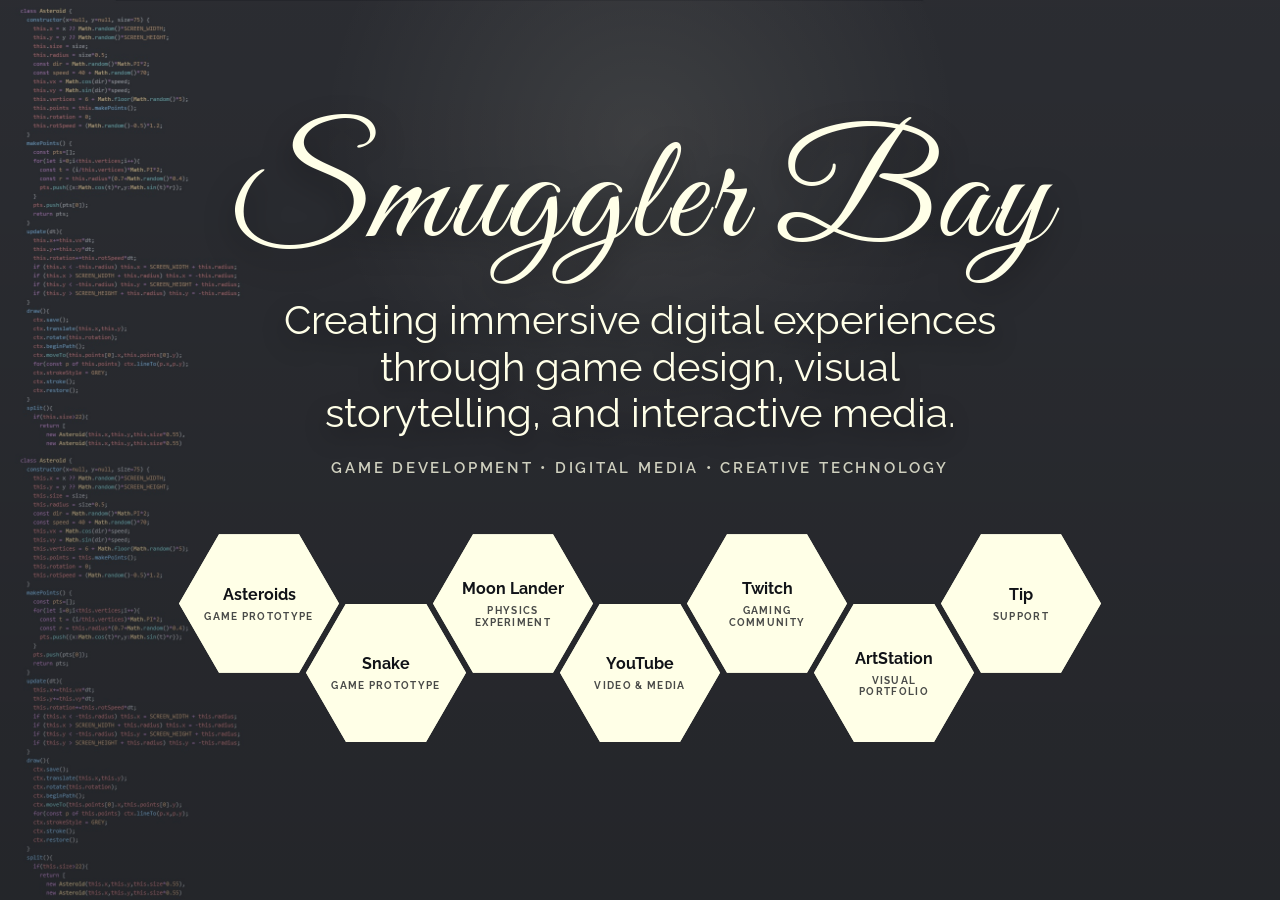
<file: index.html>
<!DOCTYPE html>
<html lang="en">
<head>
  <meta charset="utf-8" />
  <meta name="viewport" content="width=device-width, initial-scale=1" />
  <title>Smuggler Bay | Piotr Mazurek Portfolio</title>
  <meta name="description" content="Piotr Mazurek's portfolio for game design, visual storytelling, interactive media, and creative technology.">
  <link href="https://fonts.googleapis.com/css2?family=Great+Vibes&family=Raleway:wght@400;500;600;700&display=swap" rel="stylesheet">
  <link rel="stylesheet" href="style.css">
</head>

<body class="home" id="Home">
  <main class="centered" aria-label="Smuggler Bay portfolio homepage">
    <section class="hero">
      <div class="title">Smuggler Bay</div>

      <p class="tagline">
        Creating immersive digital experiences through game design, visual storytelling, and interactive media.
      </p>

      <p class="subtagline">
        Game development • Digital media • Creative technology
      </p>
    </section>

    <ul id="source" class="hidden-list">
      <li>
        <a href="asteroids.html"
           data-label="Game Prototype"
           data-preview="https://media0.giphy.com/media/v1.Y2lkPTc5MGI3NjExYTBjODN4a3JmM3VnY21wbncyOHhnemR4aHhlc3FsaXVlZnl2amxpbyZlcD12MV9pbnRlcm5hbF9naWZfYnlfaWQmY3Q9Zw/W5g5W5hMkzrJQDpN3P/giphy.gif">
          Asteroids
        </a>
      </li>
      <li>
        <a href="snake.html"
           data-label="Game Prototype"
           data-preview="https://media3.giphy.com/media/v1.Y2lkPTc5MGI3NjExN3pndzBoZzJrcjYzMDM3NHFuMjN3NDVjMnE0aXg3czM3Y2xkd3ppMyZlcD12MV9pbnRlcm5hbF9naWZfYnlfaWQmY3Q9Zw/vvW9GuxsGM4lcjqypz/giphy.gif">
          Snake
        </a>
      </li>
      <li>
        <a href="moon lander.html"
           data-label="Physics Experiment"
           data-preview="https://media1.giphy.com/media/v1.Y2lkPTc5MGI3NjExd2s2ZmQ5eDNjb24wNGV5ODY3eGk0dnc1MXpmdGt6dHljYmNoZWk4eiZlcD12MV9pbnRlcm5hbF9naWZfYnlfaWQmY3Q9Zw/Y47mXclXMl6fkbe1WI/giphy.gif">
          Moon Lander
        </a>
      </li>
      <li>
        <a href="https://www.youtube.com/@ShinzoSin"
           target="_blank"
           rel="noopener noreferrer"
           data-label="Video & Media"
           data-preview="https://media4.giphy.com/media/v1.Y2lkPTc5MGI3NjExNDcwOGRvMDBxNXY1aTdpdnp3cnZrNzliN2xzMmJqM2VkZjY0azBndCZlcD12MV9pbnRlcm5hbF9naWZfYnlfaWQmY3Q9Zw/gmETs8k6lI3uIVYcQy/giphy.gif">
          YouTube
        </a>
      </li>
      <li>
        <a href="https://www.twitch.tv/shinzosin"
           target="_blank"
           rel="noopener noreferrer"
           data-label="Gaming Community"
           data-preview="https://media4.giphy.com/media/v1.Y2lkPTc5MGI3NjExMDJmYWVvdHg2OTRmdGNtdGNtNXkxNnl3MHV3dzJxdXNwamF1NGQwYSZlcD12MV9pbnRlcm5hbF9naWZfYnlfaWQmY3Q9cw/ObptjhENvMtMi2bhdv/giphy.gif">
          Twitch
        </a>
      </li>
      <li>
        <a href="https://www.artstation.com/shinzosin"
           target="_blank"
           rel="noopener noreferrer"
           data-label="Visual Portfolio"
           data-preview="https://media0.giphy.com/media/v1.Y2lkPTc5MGI3NjExNGRibnBlazBpeDNneXh2b2J6OThuZTM5NzJ2MG1rMDMyNjZvYjI0cyZlcD12MV9pbnRlcm5hbF9naWZfYnlfaWQmY3Q9Zw/d31vTpVi1LAcDvdm/giphy.gif">
          ArtStation
        </a>
      </li>
      <li>
        <a href="https://buymeacoffee.com/shinzosin"
           target="_blank"
           rel="noopener noreferrer"
           data-label="Support"
           data-preview="https://media.giphy.com/media/3oriO0OEd9QIDdllqo/giphy.gif">
          Tip
        </a>
      </li>
    </ul>

    <nav class="honeycomb-wrap" aria-label="Portfolio links">
      <div id="honeycomb"></div>
    </nav>
  </main>

  <script>
    const list = document.querySelectorAll('#source li a');
    const honey = document.getElementById('honeycomb');
    const wrap = document.querySelector('.honeycomb-wrap');

    function buildHexes() {
      honey.innerHTML = '';

      list.forEach(a => {
        const div = document.createElement('div');
        div.className = 'hex';
        div.dataset.preview = a.dataset.preview || '';

        const link = document.createElement('a');
        link.href = a.href;
        link.target = a.target;
        link.rel = a.rel;

        const title = document.createElement('span');
        title.textContent = a.textContent.trim();

        const label = document.createElement('span');
        label.className = 'hex-label';
        label.textContent = a.dataset.label || 'Portfolio';

        link.appendChild(title);
        link.appendChild(label);
        div.appendChild(link);
        honey.appendChild(div);
      });

      layout();
    }

    function layout() {
      const hexW = parseFloat(getComputedStyle(document.documentElement).getPropertyValue('--hex-w'));
      const hexH = hexW * 0.866;
      const gap = parseFloat(getComputedStyle(document.documentElement).getPropertyValue('--gap')) || 12;
      const tiles = honey.children;
      const cols = Math.max(1, Math.floor(wrap.clientWidth / (hexW * 0.75 + gap)));

      let maxX = 0;

      for (let i = 0; i < tiles.length; i++) {
        const col = i % cols;
        const row = Math.floor(i / cols);
        const x = col * (hexW * 0.75 + gap / 2);
        const y = row * (hexH + gap / 2) + ((col % 2) * (hexH / 2));

        tiles[i].style.left = x + 'px';
        tiles[i].style.top = y + 'px';
        maxX = Math.max(maxX, x);
      }

      const totalRows = Math.ceil(tiles.length / cols);
      const height = totalRows * (hexH + gap / 2) + hexH / 2;
      const totalWidth = maxX + hexW;

      honey.style.height = height + 'px';
      honey.style.width = totalWidth + 'px';
    }

    honey.addEventListener('mouseenter', e => {
      const hex = e.target.closest('.hex');
      if (!hex || !hex.dataset.preview) return;
      hex.style.backgroundImage = `url('${hex.dataset.preview}')`;
    }, true);

    honey.addEventListener('mouseleave', e => {
      const hex = e.target.closest('.hex');
      if (!hex) return;
      hex.style.backgroundImage = '';
    }, true);

    window.addEventListener('resize', layout);
    buildHexes();
  </script>
</body>
</html>
</file>
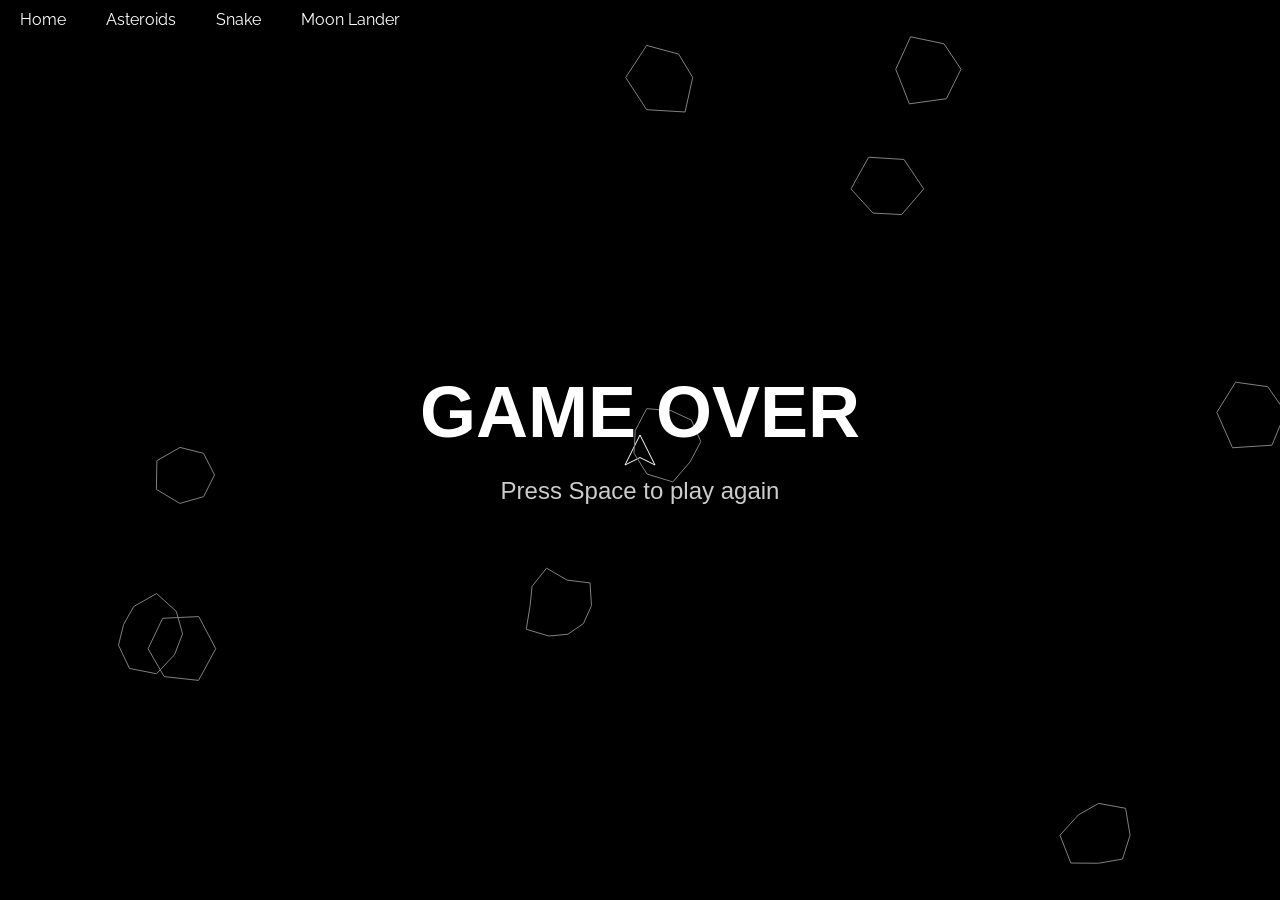
<file: asteroids.html>
<!DOCTYPE html>
<html lang="en">
<head>
  <meta charset="UTF-8" />
  <meta name="viewport" content="width=device-width, initial-scale=1.0"/>
  <title>Asteroids</title>
  <style>
    html, body {
      margin: 0;
      padding: 0;
      background: black;
      color: white;
      overflow: hidden;
      height: 100%;
      width: 100%;
    }

    /* ✅ Simple text links for navbar */
    .navbar {
      position: absolute;
      padding: 10px 100px;
      width: 100%;
      z-index: 10;
    }
    .navbar a {
      color: white;
      text-decoration: none;
      margin: 0 20px;
    }
    .navbar a:hover {
      text-decoration: underline;
    }

    /* ✅ Canvas fills full screen */
    canvas {
      display: block;
      position: absolute;
      top: 0;
      left: 0;
      width: 100vw;
      height: 100vh;
      background: black;
    }

    /* ✅ Overlay for win/lose messages */
    .overlay {
      position: absolute;
      inset: 0;
      display: flex;
      flex-direction: column;
      align-items: center;
      justify-content: center;
      pointer-events: none;
      text-align: center;
      color: white;
      font-family: Arial, sans-serif;
      z-index: 5;
    }
    .overlay h1 {
      font-size: 72px;
      margin: 0;
    }
    .overlay p {
      font-size: 24px;
      opacity: 0.8;
    }
  </style>
  <link href="https://fonts.googleapis.com/css2?family=Great+Vibes&family=Raleway&display=swap" rel="stylesheet">
  <link rel="stylesheet" href="style.css">
</head>
<body>
  <div class="navbar">
    <a href="index.html" class="navbar-button">Home</a>
    <a href="asteroids.html" class="navbar-button">Asteroids</a>
    <a href="snake.html" class="navbar-button">Snake</a>
    <a href="moon lander.html" class="navbar-button">Moon Lander</a>
  </div>

  <canvas id="gameCanvas"></canvas>
  <div class="overlay" id="overlay"></div>

  <script>
    const canvas = document.getElementById("gameCanvas");
    const ctx = canvas.getContext("2d");
    const overlay = document.getElementById("overlay");

    const keys = {};
    document.addEventListener("keydown", (e) => {
      keys[e.key] = true;
      if ((e.key === " " || e.code === "Space") && (gameOver || gameWon)) resetGame();
      if (["ArrowUp","ArrowDown","ArrowLeft","ArrowRight"," "].includes(e.key)) e.preventDefault();
    });
    document.addEventListener("keyup", (e) => keys[e.key] = false);

    let SCREEN_WIDTH = window.innerWidth;
    let SCREEN_HEIGHT = window.innerHeight;

    function resizeCanvas() {
      SCREEN_WIDTH = window.innerWidth;
      SCREEN_HEIGHT = window.innerHeight;
      canvas.width = SCREEN_WIDTH;
      canvas.height = SCREEN_HEIGHT;
    }
    window.addEventListener("resize", resizeCanvas);
    resizeCanvas();

    const WHITE = "white";
    const GREY = "grey";
    const toRad = d => d * Math.PI / 180;
    const dist = (x1,y1,x2,y2)=>Math.hypot(x2-x1,y2-y1);

    let player, projectiles, asteroids, gameOver, gameWon, lastTime = 0;

    class Player {
      constructor() {
        this.x = SCREEN_WIDTH/2;
        this.y = SCREEN_HEIGHT/2;
        this.angle = 0;
        this.vx = 0;
        this.vy = 0;
        this.turnSpeed = 240;
        this.thrust = 200;
        this.radius = 12;
        this.width = 30;
        this.height = 30;
        this.shootDelay = 0.18;
        this.timeSinceLastShot = 0;
      }

      update(dt) {
        if (keys["ArrowLeft"]) this.angle -= this.turnSpeed * dt;
        if (keys["ArrowRight"]) this.angle += this.turnSpeed * dt;

        if (keys["ArrowUp"]) {
          const r = toRad(this.angle - 90);
          this.vx += Math.cos(r) * this.thrust * dt;
          this.vy += Math.sin(r) * this.thrust * dt;
        }

        this.x += this.vx * dt;
        this.y += this.vy * dt;

        // Wrap around screen edges
        if (this.x < -this.radius) this.x = SCREEN_WIDTH + this.radius;
        if (this.x > SCREEN_WIDTH + this.radius) this.x = -this.radius;
        if (this.y < -this.radius) this.y = SCREEN_HEIGHT + this.radius;
        if (this.y > SCREEN_HEIGHT + this.radius) this.y = -this.radius;

        this.timeSinceLastShot += dt;
        if (keys[" "]) this.shoot();
      }

      shoot() {
        if (this.timeSinceLastShot >= this.shootDelay) {
          const r = toRad(this.angle - 90);
          projectiles.push(new Projectile(this.x, this.y, r));
          this.timeSinceLastShot = 0;
        }
      }

      draw() {
        ctx.save();
        ctx.translate(this.x, this.y);
        ctx.rotate(toRad(this.angle));
        ctx.beginPath();
        ctx.moveTo(0, -this.height / 2);
        ctx.lineTo(-this.width / 2, this.height / 2);
        ctx.lineTo(0, this.height / 4);
        ctx.lineTo(this.width / 2, this.height / 2);
        ctx.closePath();
        ctx.strokeStyle = WHITE;
        ctx.stroke();
        ctx.restore();
      }
    }

    class Projectile {
      constructor(x,y,angle) {
        this.x = x; this.y = y; this.angle = angle;
        this.speed = 560;
        this.r = 3;
        this.life = 1.2;
      }
      update(dt) {
        this.x += Math.cos(this.angle) * this.speed * dt;
        this.y += Math.sin(this.angle) * this.speed * dt;
        this.life -= dt;
        if (this.life <= 0) this.dead = true;
        if (this.x < -10 || this.x > SCREEN_WIDTH+10 || this.y < -10 || this.y > SCREEN_HEIGHT+10) this.dead = true;
      }
      draw() {
        ctx.beginPath();
        ctx.arc(this.x, this.y, this.r, 0, Math.PI*2);
        ctx.strokeStyle = WHITE;
        ctx.stroke();
      }
    }

    class Asteroid {
      constructor(x=null, y=null, size=75) {
        this.x = x ?? Math.random()*SCREEN_WIDTH;
        this.y = y ?? Math.random()*SCREEN_HEIGHT;
        this.size = size;
        this.radius = size*0.5;
        const dir = Math.random()*Math.PI*2;
        const speed = 40 + Math.random()*70;
        this.vx = Math.cos(dir)*speed;
        this.vy = Math.sin(dir)*speed;
        this.vertices = 6 + Math.floor(Math.random()*5);
        this.points = this.makePoints();
        this.rotation = 0;
        this.rotSpeed = (Math.random()-0.5)*1.2;
      }
      makePoints() {
        const pts=[];
        for(let i=0;i<this.vertices;i++){
          const t = (i/this.vertices)*Math.PI*2;
          const r = this.radius*(0.7+Math.random()*0.4);
          pts.push({x:Math.cos(t)*r,y:Math.sin(t)*r});
        }
        pts.push(pts[0]);
        return pts;
      }
      update(dt){
        this.x+=this.vx*dt;
        this.y+=this.vy*dt;
        this.rotation+=this.rotSpeed*dt;
        if (this.x < -this.radius) this.x = SCREEN_WIDTH + this.radius;
        if (this.x > SCREEN_WIDTH + this.radius) this.x = -this.radius;
        if (this.y < -this.radius) this.y = SCREEN_HEIGHT + this.radius;
        if (this.y > SCREEN_HEIGHT + this.radius) this.y = -this.radius;
      }
      draw(){
        ctx.save();
        ctx.translate(this.x,this.y);
        ctx.rotate(this.rotation);
        ctx.beginPath();
        ctx.moveTo(this.points[0].x,this.points[0].y);
        for(const p of this.points) ctx.lineTo(p.x,p.y);
        ctx.strokeStyle = GREY;
        ctx.stroke();
        ctx.restore();
      }
      split(){
        if(this.size>22){
          return [
            new Asteroid(this.x,this.y,this.size*0.55),
            new Asteroid(this.x,this.y,this.size*0.55)
          ];
        }
        return [];
      }
    }

    function resetGame(){
      player = new Player();
      projectiles = [];
      asteroids = Array.from({length:10}, ()=>new Asteroid());
      gameOver = false; gameWon = false;
      overlay.innerHTML = "";
      lastTime = 0;
    }

    function update(ts){
      if(!lastTime) lastTime=ts;
      const dt = Math.min((ts-lastTime)/1000,0.05);
      lastTime=ts;

      if(!gameOver && !gameWon){
        player.update(dt);
        for(const p of projectiles)p.update(dt);
        for(const a of asteroids)a.update(dt);

        for(const a of asteroids){
          if(dist(player.x,player.y,a.x,a.y)<player.radius+a.radius){
            gameOver=true;
          }
        }

        outer: for(let i=projectiles.length-1;i>=0;i--){
          const p=projectiles[i];
          for(let j=asteroids.length-1;j>=0;j--){
            const a=asteroids[j];
            if(dist(p.x,p.y,a.x,a.y)<p.r+a.radius){
              asteroids.splice(j,1);
              projectiles.splice(i,1);
              const kids=a.split();
              asteroids.push(...kids);
              continue outer;
            }
          }
        }
        projectiles=projectiles.filter(p=>!p.dead);
        if(asteroids.length===0) gameWon=true;
      }

      ctx.clearRect(0,0,SCREEN_WIDTH,SCREEN_HEIGHT);
      player.draw();
      for(const p of projectiles)p.draw();
      for(const a of asteroids)a.draw();

      if(gameOver){
        overlay.innerHTML = `
          <h1>GAME OVER</h1>
          <p>Press Space to play again</p>`;
      } else if(gameWon){
        overlay.innerHTML = `
          <h1>YOU WON!</h1>
          <p>Press Space to play again</p>`;
      }

      requestAnimationFrame(update);
    }

    resetGame();
    requestAnimationFrame(update);
  </script>
</body>
</html>
</file>
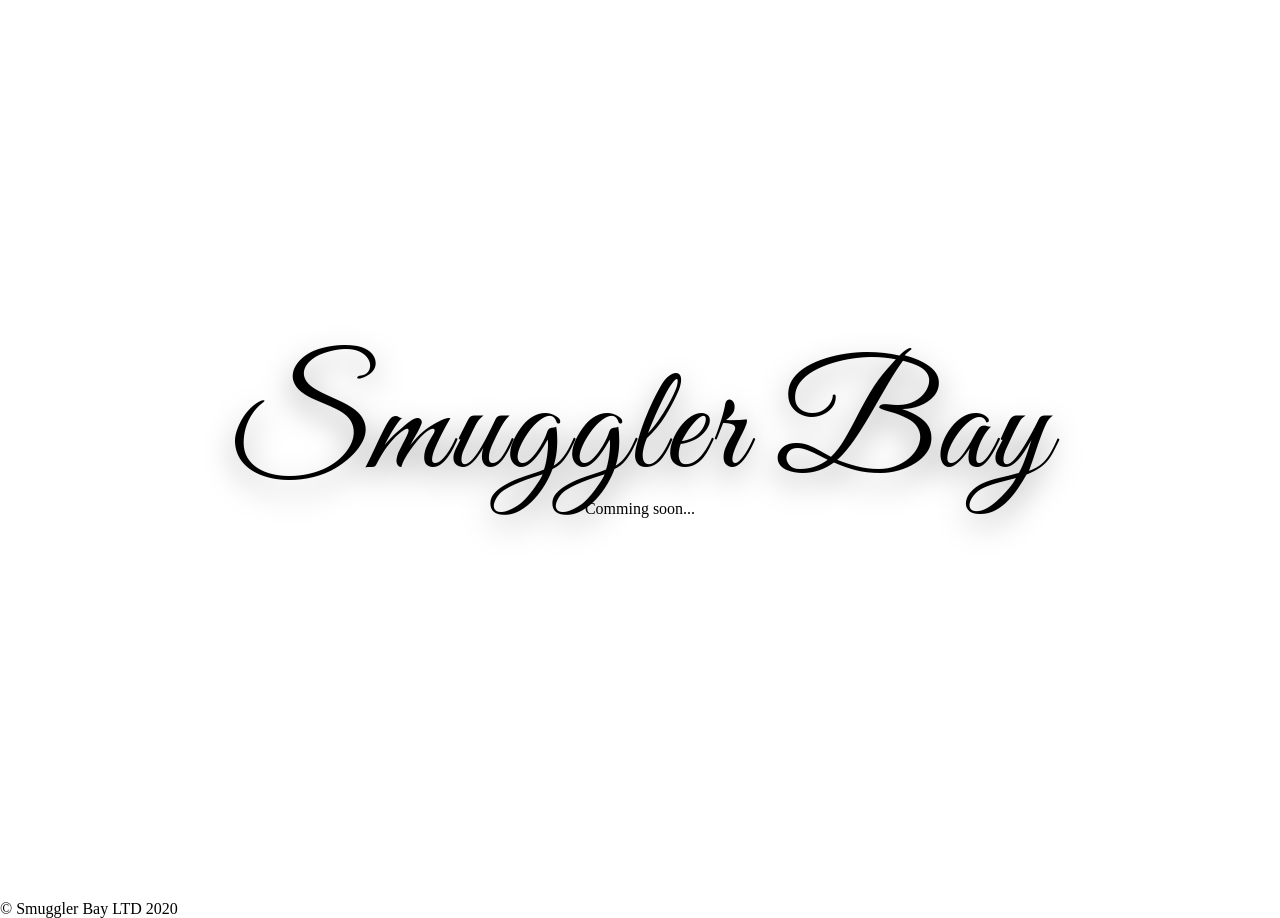
<file: base.html>
<!DOCTYPE html>
<html lang="en" dir="ltr">
  <head>
    <meta charset="utf-8">
    <title>Smuggler Bay</title>
    <link href="https://fonts.googleapis.com/css2?family=Great+Vibes&family=Raleway&display=swap" rel="stylesheet">
    <link rel="stylesheet" href="style.css">
  </head>
  <body>
    <div class="centered">
      <div class="title">
        Smuggler Bay
      </div>
      <div class="soontm">
        Comming soon...
      </div>
    </div>
    <div class="footer">
      &copy Smuggler Bay LTD 2020
    </div>
  </body>
</html>
</file>
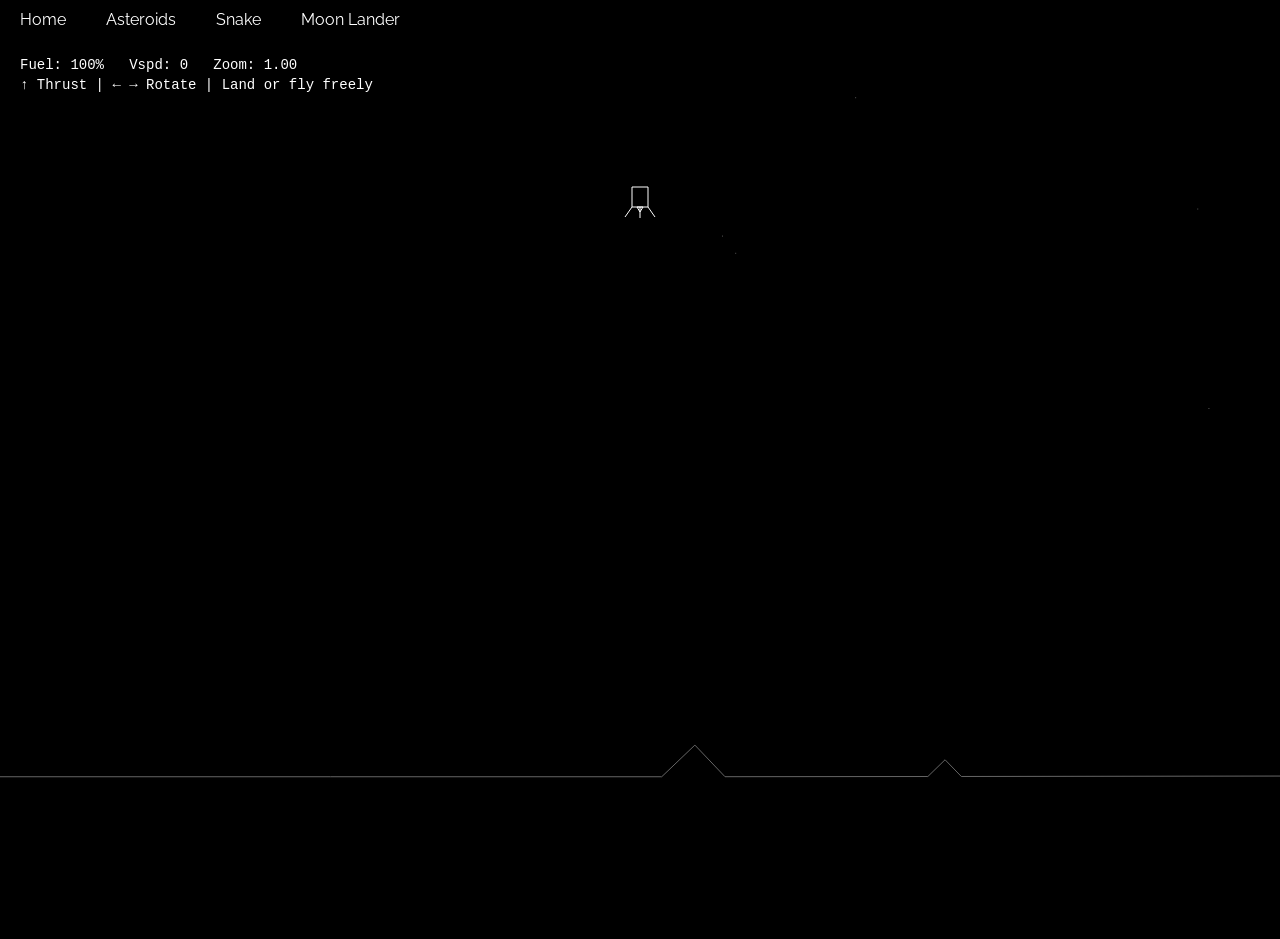
<file: moon lander.html>
<!DOCTYPE html>
<html lang="en">
<head>
<meta charset="UTF-8" />
<meta name="viewport" content="width=device-width, initial-scale=1.0" />
<title>Moon Lander</title>
<style>
  html,body{margin:0;padding:0;overflow:hidden;background:#000;}
  canvas{display:block;width:100vw;height:100vh;background:black;}
</style>
<link href="https://fonts.googleapis.com/css2?family=Great+Vibes&family=Raleway&display=swap" rel="stylesheet">
<link rel="stylesheet" href="style.css">
</head>
<body class="moon-lander">
  <div class="navbar">
    <a href="index.html" class="navbar-button">Home</a>
    <a href="asteroids.html" class="navbar-button">Asteroids</a>
    <a href="snake.html" class="navbar-button">Snake</a>
    <a href="moon lander.html" class="navbar-button">Moon Lander</a>
  </div>
  <canvas id="game"></canvas>
  <script>
  const c=document.getElementById("game"),ctx=c.getContext("2d",{alpha:false});
  ctx.imageSmoothingEnabled=false;

  let W,H,baseY,curveR;
  const stars=[],rocks=[],keys={},cam={x:0,zoom:1};
  const g=0.05,orbitR=2200,stableVx=Math.sqrt(g*orbitR);
  const MAX_FUEL=20,FUEL_BURN=0.05;
  let score=0,landedOnce=false,firstLandingX=0;
  const debris=[];

  const ship={x:0,y:0,vx:stableVx,vy:0,angle:0,thrust:0.12,rot:0.05,landed:false,crashed:false,radius:12,fuel:MAX_FUEL};

  window.addEventListener("resize",resize);resize();
  function resize(){
    W=c.width=innerWidth;H=c.height=innerHeight;
    baseY=H-100;curveR=W*4;
    makeStars();makeRocks();resetShip();
  }

  function makeStars(){stars.length=0;for(let i=0;i<150;i++)stars.push({x:(Math.random()-0.5)*20000,y:Math.random()*H*0.6});}
  function curvature(x){const rel=(x-(ship.x-W/2))*0.0015;return Math.pow(rel,2)*(W/curveR);}
  function makeRocks(){rocks.length=0;for(let i=0;i<70;i++){const x=i*400+(Math.random()-0.5)*200;const s=15+Math.random()*25;const a=(Math.random()*Math.PI)/6;const y=baseY-curvature(x);rocks.push({x,y,size:s,angle:a});}}

  window.addEventListener("keydown",e=>{keys[e.code]=true;if(e.code==="KeyR")resetShip();});
  window.addEventListener("keyup",e=>keys[e.code]=false);

  function resetShip(){
    ship.x=0;ship.y=H*0.25;ship.vx=stableVx;ship.vy=0;ship.angle=0;
    ship.landed=false;ship.crashed=false;ship.fuel=MAX_FUEL;
    landedOnce=false;firstLandingX=0;score=0;cam.zoom=1;
    debris.length=0;
  }

  let last=performance.now();requestAnimationFrame(loop);
  function loop(t){const dt=(t-last)/16.67;last=t;update(dt);draw();requestAnimationFrame(loop);}

  function update(dt){
    if(!ship.crashed){
      if(keys["ArrowLeft"])ship.angle-=ship.rot*dt;
      if(keys["ArrowRight"])ship.angle+=ship.rot*dt;
      if(keys["ArrowUp"]&&ship.fuel>0){
        if(ship.landed)ship.landed=false;
        ship.vx+=Math.sin(ship.angle)*ship.thrust*dt;
        ship.vy-=Math.cos(ship.angle)*ship.thrust*dt;
        ship.fuel=Math.max(0,ship.fuel-FUEL_BURN*dt);
      }
      const lift=(ship.vx*ship.vx)/orbitR;
      ship.vy+=(g-lift)*dt;ship.x+=ship.vx*dt;ship.y+=ship.vy*dt;
      const groundY=baseY-curvature(ship.x),impactY=groundY-ship.radius;
      if(ship.y>=impactY){
        const speed=Math.hypot(ship.vx,ship.vy),upright=Math.abs(ship.angle)<0.3;
        ship.y=impactY;
        if(speed<2&&upright){
          if(!landedOnce){landedOnce=true;firstLandingX=ship.x;score=Math.round(ship.fuel*10);}
          else{const dist=Math.abs(ship.x-firstLandingX);score=Math.round(ship.fuel*10+dist/5);}
          ship.landed=true;ship.vx=ship.vy=0;
        }else{
          triggerExplosion(ship.x,ship.y,ship.vx,ship.vy);
          ship.crashed=true;
        }
      }
    }

    // debris physics (preserve horizontal motion longer)
    for(const d of debris){
      if(d.settled) continue;
      d.vx*=0.997;                // very light drag — keep horizontal motion
      d.vy+=g*dt*0.25;            // weaker gravity pull
      d.x+=d.vx*dt;d.y+=d.vy*dt;
      const groundY=baseY-curvature(d.x);
      if(d.y>groundY-2){
        d.y=groundY-2;
        if(Math.abs(d.vy)>0.8){
          d.vy*=-0.3;
          d.vx*=0.95;             // small loss on bounce
        }else{
          d.vy=0;
          if(Math.abs(d.vx)>0.05)d.vx*=0.95; // sliding friction
          else{d.vx=0;d.settled=true;}
        }
      }
    }

    cam.x=ship.x-W/2;
    const surfaceY=baseY-curvature(ship.x),top=80,bottom=80;
    const yMin=ship.y-top,yMax=surfaceY+bottom,span=Math.max(1,yMax-yMin);
    cam.zoom=Math.max(0.2,Math.min(1,H/span));
    const yCenter=(yMin+yMax)/2;
    const baseOffsetY=Math.round(H/2*(1-cam.zoom));
    const extraY=Math.round(H/2-(cam.zoom*yCenter+baseOffsetY));
    cam._offsetY=baseOffsetY+extraY;
  }

  function triggerExplosion(x,y,vx,vy){
    debris.length=0;
    const baseVx=vx,baseVy=vy;
    for(let i=0;i<60;i++){
      const a=Math.random()*Math.PI*2;
      const s=2+Math.random()*7;
      debris.push({
        x,y,
        vx: baseVx + Math.cos(a)*s,
        vy: baseVy + Math.sin(a)*s,
        settled:false
      });
    }
  }

  // --- DRAW ---
  function draw(){
    ctx.resetTransform();ctx.clearRect(0,0,W,H);
    const z=cam.zoom,ox=Math.round(W/2*(1-z)),oy=cam._offsetY??Math.round(H/2*(1-z));
    ctx.setTransform(z,0,0,z,ox,oy);ctx.lineWidth=Math.max(1/z,0.5);
    drawStars();drawSurface();drawExplosion();drawShip();drawHUD();
  }

  function drawStars(){
    ctx.save();ctx.translate(-cam.x*0.2,0);ctx.strokeStyle="#555";
    for(const s of stars){ctx.beginPath();ctx.moveTo(W/2+s.x,s.y);ctx.lineTo(W/2+s.x+1,s.y);ctx.stroke();}
    ctx.restore();
  }

  function drawSurface(){
    ctx.save();ctx.translate(-cam.x,0);ctx.strokeStyle="#666";
    ctx.beginPath();const startX=ship.x-W,endX=ship.x+W*2;
    ctx.moveTo(startX,baseY-curvature(startX));
    for(const r of rocks){
      const left=r.x-r.size,right=r.x+r.size;
      ctx.lineTo(left,baseY-curvature(left));
      const byL=baseY-curvature(left),byR=baseY-curvature(right);
      const mid=(byL+byR)/2,topX=r.x+Math.sin(r.angle)*r.size*0.3,topY=mid-r.size;
      ctx.lineTo(topX,topY);ctx.lineTo(right,baseY-curvature(right));
    }
    ctx.lineTo(endX,baseY-curvature(endX));ctx.stroke();ctx.restore();
  }

  function drawExplosion(){
    if(!debris.length)return;
    ctx.save();ctx.translate(-cam.x,0);ctx.strokeStyle="#fff";
    for(const d of debris){
      ctx.beginPath();
      ctx.moveTo(d.x-2,d.y-2);
      ctx.lineTo(d.x+2,d.y+2);
      ctx.stroke();
    }
    ctx.restore();
  }

  function drawShip(){
    if(ship.crashed)return;
    ctx.save();ctx.translate(W/2,ship.y);ctx.rotate(ship.angle);ctx.strokeStyle="#fff";
    ctx.beginPath();ctx.rect(-8,-15,16,20);ctx.stroke();
    ctx.beginPath();ctx.moveTo(-8,5);ctx.lineTo(-15,15);
    ctx.moveTo(8,5);ctx.lineTo(15,15);
    ctx.moveTo(0,5);ctx.lineTo(0,16);ctx.stroke();
    ctx.beginPath();ctx.moveTo(-3,5);ctx.lineTo(3,5);ctx.lineTo(0,10);ctx.closePath();ctx.stroke();
    if(keys["ArrowUp"]&&!ship.crashed&&ship.fuel>0){
      ctx.beginPath();ctx.moveTo(-2,10);ctx.lineTo(0,16+Math.random()*6);ctx.lineTo(2,10);ctx.stroke();
    }
    ctx.restore();
  }

  function drawHUD(){
    ctx.resetTransform();ctx.fillStyle="#fff";ctx.font="14px monospace";
    const v=Math.round(ship.vy*100)/100,f=Math.max(0,Math.round((ship.fuel/MAX_FUEL)*100));
    ctx.fillText(`Fuel: ${f}%   Vspd: ${v}   Zoom: ${cam.zoom.toFixed(2)}`,20,30);
    let msg="↑ Thrust | ← → Rotate | Land or fly freely";
    if(ship.landed){msg=`✅ Landed! Score: ${score}`;if(landedOnce)msg+=" (+distance bonus)";msg+=" | ↑ to lift off | R to restart";}
    if(ship.crashed)msg="💥 Crashed! Press R to restart";
    if(ship.fuel<=0&&!ship.crashed&&!ship.landed)msg="⛽ Fuel depleted! You will crash...";
    ctx.fillText(msg,20,50);
  }
  </script>
</body>
</html>
</file>
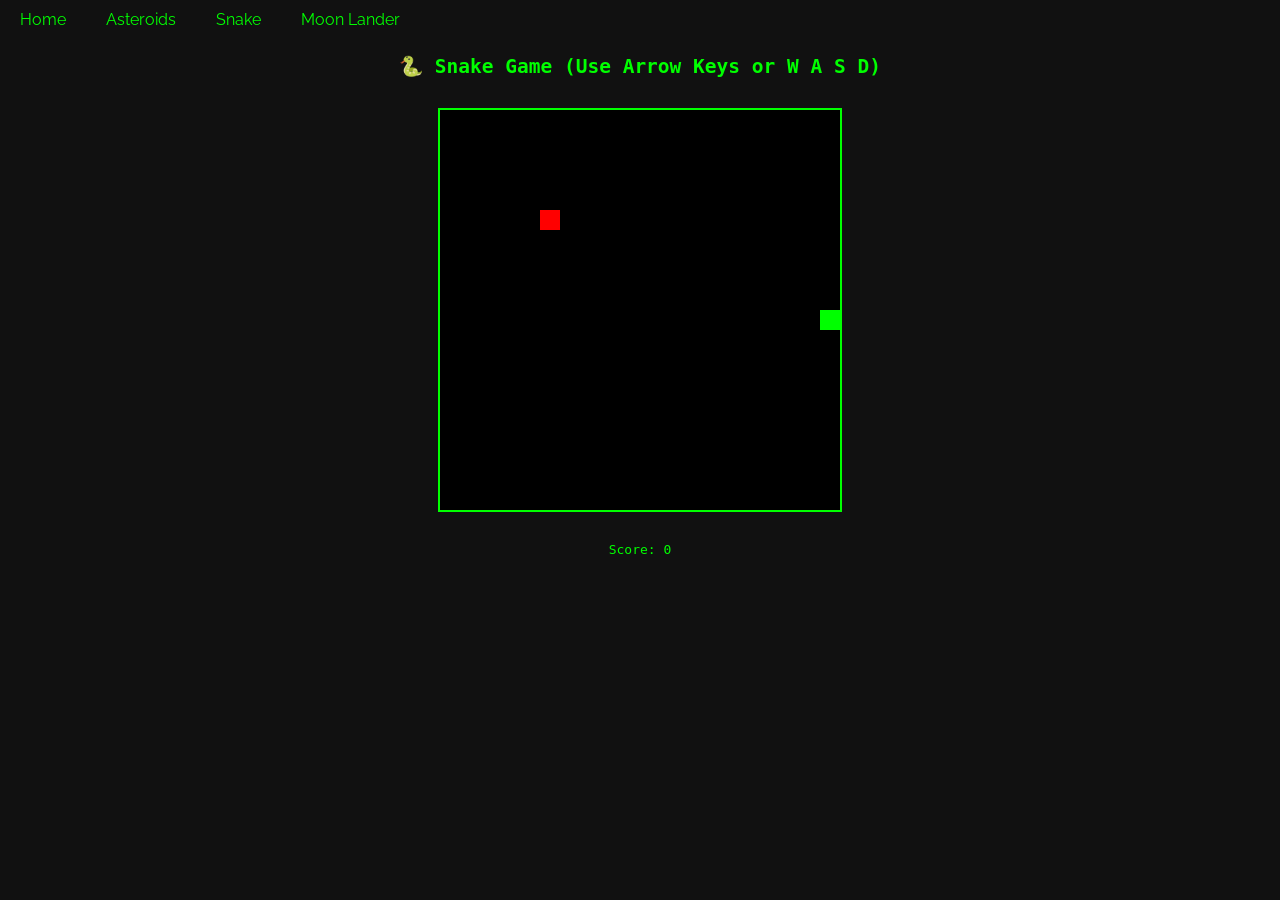
<file: snake.html>
<!DOCTYPE html>
<html lang="en">
<head>
  <meta charset="UTF-8">
  <meta name="viewport" content="width=device-width, initial-scale=1.0">
  <title>Snake</title>

  <style>
    body {
      background-color: #111;
      color: #0f0;
      font-family: monospace;
      text-align: center;
      margin: 0;
      padding: 0;
    }

    canvas {
      background: black;
      border: 2px solid #0f0;
      display: block;
      margin: 30px auto;
    }

    #restart-btn {
      display: none;
      background: #0f0;
      color: #111;
      border: none;
      padding: 10px 20px;
      font-size: 16px;
      cursor: pointer;
      border-radius: 6px;
      margin-top: 10px;
    }

    #restart-btn:hover {
      background: #1fff1f;
    }
  </style>
  <link href="https://fonts.googleapis.com/css2?family=Great+Vibes&family=Raleway&display=swap" rel="stylesheet">
  <link rel="stylesheet" href="style.css">
</head>
<body>
  <div class="navbar">
    <a href="index.html" class="navbar-button">Home</a>
    <a href="asteroids.html" class="navbar-button">Asteroids</a>
    <a href="snake.html" class="navbar-button">Snake</a>
    <a href="moon lander.html" class="navbar-button">Moon Lander</a>
  </div>

  <h2>🐍 Snake Game (Use Arrow Keys or W A S D)</h2>
  <canvas id="game" width="400" height="400"></canvas>
  <p id="score">Score: 0</p>
  <button id="restart-btn">Restart</button>

  <script>
    const canvas = document.getElementById("game");
    const ctx = canvas.getContext("2d");
    const scoreDisplay = document.getElementById("score");
    const restartBtn = document.getElementById("restart-btn");

    const cellSize = 20;
    let snake, food, direction, score, gameInterval;
    let gameSpeed = 120;
    let isGameOver = false;

    function initGame() {
      snake = [{ x: 200, y: 200 }];
      food = { x: 100, y: 100 };
      direction = "RIGHT";
      score = 0;
      isGameOver = false;
      scoreDisplay.textContent = `Score: ${score}`;
      restartBtn.style.display = "none";
      if (gameInterval) clearInterval(gameInterval);
      gameInterval = setInterval(gameLoop, gameSpeed);
    }

    function drawSnake() {
      ctx.fillStyle = "#0f0";
      for (const segment of snake) {
        ctx.fillRect(segment.x, segment.y, cellSize, cellSize);
      }
    }

    function drawFood() {
      ctx.fillStyle = "red";
      ctx.fillRect(food.x, food.y, cellSize, cellSize);
    }

    function moveSnake() {
      const head = { ...snake[0] };

      if (direction === "UP") head.y -= cellSize;
      else if (direction === "DOWN") head.y += cellSize;
      else if (direction === "LEFT") head.x -= cellSize;
      else if (direction === "RIGHT") head.x += cellSize;

      // Wrap around screen
      if (head.x >= canvas.width) head.x = 0;
      if (head.x < 0) head.x = canvas.width - cellSize;
      if (head.y >= canvas.height) head.y = 0;
      if (head.y < 0) head.y = canvas.height - cellSize;

      // Eat food
      if (head.x === food.x && head.y === food.y) {
        score++;
        scoreDisplay.textContent = `Score: ${score}`;
        food = {
          x: Math.floor(Math.random() * (canvas.width / cellSize)) * cellSize,
          y: Math.floor(Math.random() * (canvas.height / cellSize)) * cellSize,
        };
      } else {
        snake.pop();
      }

      // Check self collision
      for (const segment of snake) {
        if (segment.x === head.x && segment.y === head.y) {
          gameOver();
          return;
        }
      }

      snake.unshift(head);
    }

    function drawGame() {
      ctx.fillStyle = "black";
      ctx.fillRect(0, 0, canvas.width, canvas.height);
      drawFood();
      drawSnake();
    }

    function gameLoop() {
      if (!isGameOver) {
        moveSnake();
        drawGame();
      }
    }

    function gameOver() {
      isGameOver = true;
      clearInterval(gameInterval);
      restartBtn.style.display = "inline-block";
    }

    restartBtn.addEventListener("click", initGame);

    // Controls
    window.addEventListener("keydown", (e) => {
      const key = e.key.toLowerCase();
      if ((key === "arrowup" || key === "w") && direction !== "DOWN") direction = "UP";
      else if ((key === "arrowdown" || key === "s") && direction !== "UP") direction = "DOWN";
      else if ((key === "arrowleft" || key === "a") && direction !== "RIGHT") direction = "LEFT";
      else if ((key === "arrowright" || key === "d") && direction !== "LEFT") direction = "RIGHT";
    });

    // Start the first game
    initGame();
  </script>
</body>
</html>
</file>
<file: style.css>
* {
  box-sizing: border-box;
}

:root {
  --hex-w: 160px;
  --hex-h: calc(var(--hex-w) * 0.866);
  --gap: 14px;

  --bg: #282c35;
  --fg: #ffffe8;
  --tile: #ffffe8;
  --tile-text: #111318;
  --accent: #8a63ff;
  --shadow: rgba(0, 0, 0, 0.35);
}

body {
  margin: 0;
}

a,
a:visited,
a:hover,
a:active {
  color: inherit;
  text-decoration: none;
}

.home {
  min-height: 100vh;
  overflow-x: hidden;
  background-color: var(--bg);
  color: var(--fg);
  font-family: 'Raleway', sans-serif;
  position: relative;
}

/* Dark atmospheric background: */
.home::before {
  content: "";
  position: fixed;
  inset: 0;
  background-image: url("background.jpg");
  background-size: cover;
  background-position: left center;
  filter: saturate(0.75) contrast(0.9);
  z-index: -2;
}

.home::after {
  content: "";
  position: fixed;
  inset: 0;
  background:
    radial-gradient(circle at 50% 15%, rgba(255, 255, 232, 0.09), transparent 32%),
    linear-gradient(to bottom, rgba(0, 0, 0, 0.15), rgba(0, 0, 0, 0.28));
  z-index: -1;
}

.centered {
  width: min(1180px, 94vw);
  min-height: 100vh;
  margin: 0 auto;
  padding: 32px 0 48px;
  display: flex;
  flex-direction: column;
  align-items: center;
  justify-content: center;
}

.hero {
  text-align: center;
  margin-bottom: clamp(32px, 6vh, 78px);
}

.title {
  font-family: 'Great Vibes', cursive;
  font-size: clamp(4.4rem, 12vw, 9.3rem);
  line-height: 0.9;
  white-space: nowrap;
  letter-spacing: 0.02em;
  text-shadow: 0 12px 30px var(--shadow);
}

.tagline {
  max-width: 980px;
  margin: 28px auto 0;
  font-size: clamp(1.55rem, 3.1vw, 3rem);
  line-height: 1.18;
  font-weight: 400;
  text-wrap: balance;
  text-shadow: 0 10px 24px rgba(0, 0, 0, 0.48);
}

.subtagline {
  margin: 20px auto 0;
  font-size: clamp(0.9rem, 1.2vw, 1.08rem);
  line-height: 1.5;
  font-weight: 600;
  letter-spacing: 0.18em;
  text-transform: uppercase;
  color: rgba(255, 255, 232, 0.78);
}

.hidden-list {
  display: none;
}

.honeycomb-wrap {
  position: relative;
  width: 100%;
  max-width: 1120px;
  min-height: 170px;
  overflow: visible;
}

#honeycomb {
  position: relative;
  left: 50%;
  transform: translateX(-50%);
}

.hex {
  position: absolute;
  width: var(--hex-w);
  height: var(--hex-h);
  clip-path: polygon(25% 0%, 75% 0%, 100% 50%, 75% 100%, 25% 100%, 0% 50%);
  background-color: var(--tile);
  background-size: cover;
  background-position: center;
  display: flex;
  align-items: center;
  justify-content: center;
  overflow: hidden;
  box-shadow: 0 16px 30px rgba(0, 0, 0, 0.28);
  transition:
    scale 0.25s ease,
    filter 0.25s ease,
    box-shadow 0.25s ease;
}

.hex::before {
  content: "";
  position: absolute;
  inset: 0;
  background: linear-gradient(to bottom, rgba(0, 0, 0, 0.05), rgba(0, 0, 0, 0.36));
  opacity: 0;
  transition: opacity 0.25s ease;
}

.hex:hover,
.hex:focus-within {
  scale: 1.06;
  z-index: 5;
  filter: saturate(1.08) contrast(1.05);
  box-shadow: 0 22px 45px rgba(0, 0, 0, 0.38);
}

.hex:hover::before,
.hex:focus-within::before {
  opacity: 1;
}

.hex a {
  position: relative;
  z-index: 2;
  color: var(--tile-text);
  font-weight: 700;
  text-align: center;
  display: flex;
  flex-direction: column;
  gap: 7px;
  align-items: center;
  justify-content: center;
  width: 100%;
  height: 100%;
  padding: 22px;
  background: rgba(255, 255, 232, 0.96);
  transition:
    background 0.25s ease,
    color 0.25s ease,
    text-shadow 0.25s ease;
}

.hex a:hover,
.hex a:focus-visible {
  background: rgba(0, 0, 0, 0.26);
  color: #ffffe8;
  text-shadow: 0 4px 14px rgba(0, 0, 0, 0.85);
  outline: none;
}

.hex-label {
  display: block;
  font-size: 0.64rem;
  line-height: 1.1;
  letter-spacing: 0.13em;
  text-transform: uppercase;
  opacity: 0.76;
}

/* Old classes preserved in case other pages still use them. */
.navbar {
  padding: 10px 0;
  display: flex;
  justify-content: flex-start;
  z-index: 9999;
  font-family: 'Raleway', sans-serif;
}

.home .navbar {
  position: absolute;
}

.navbar-button {
  margin: 0 20px;
}

.footer {}

.moon-lander .navbar {
  padding: 10px 0;
  color: #ffffff;
}

@media screen and (max-width: 900px) {
  :root {
    --hex-w: 132px;
  }

  .centered {
    justify-content: flex-start;
    padding-top: 56px;
  }

  .hero {
    margin-bottom: 36px;
  }

  .tagline {
    max-width: 700px;
  }

  .subtagline {
    letter-spacing: 0.1em;
  }

  .honeycomb-wrap {
    max-width: 680px;
  }
}

@media screen and (max-width: 560px) {
  :root {
    --hex-w: 112px;
    --gap: 10px;
  }

  .centered {
    width: 96vw;
    padding-top: 42px;
  }

  .title {
    white-space: normal;
  }

  .tagline {
    font-size: 1.55rem;
  }

  .subtagline {
    font-size: 0.75rem;
  }

  .honeycomb-wrap {
    max-width: 340px;
  }

  .hex a {
    font-size: 0.82rem;
    padding: 12px;
  }

  .hex-label {
    font-size: 0.52rem;
  }
}
</file>
